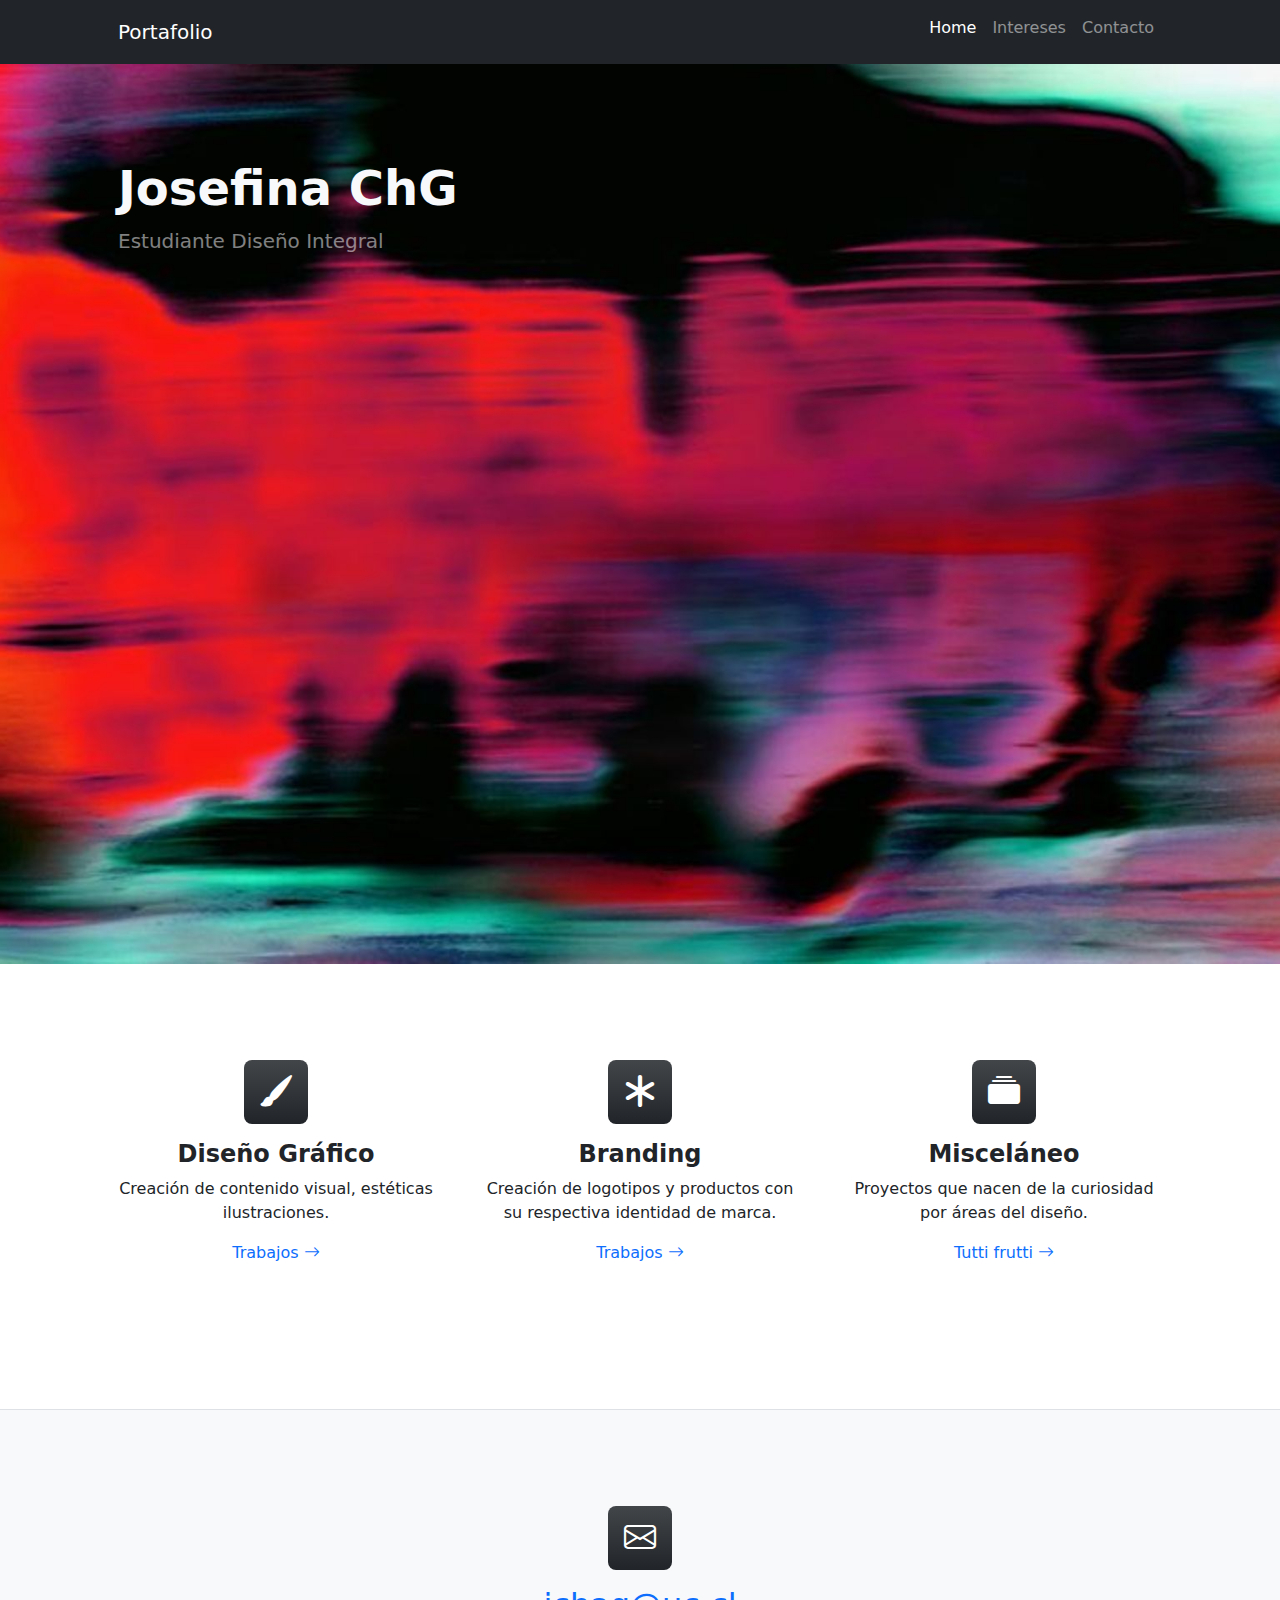
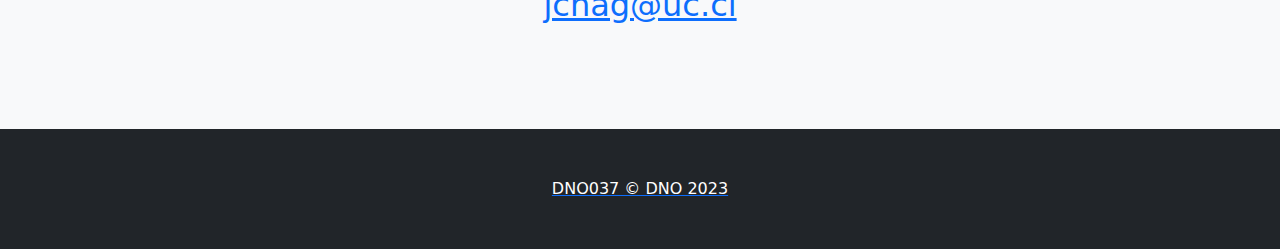
<file: index.html>
<!DOCTYPE html>
<html lang="en">
    <head>
        <meta charset="utf-8" />
        <meta name="viewport" content="width=device-width, initial-scale=1, shrink-to-fit=no" />
        <meta name="description" content="Esta página es una recopilación de trabajos de Josefina Chacón.">
        <meta name="author" content="" />
        <title>Portafolio
        </title>
        <!-- Favicon-->
        <link rel="icon" type="image/x-icon" href="assets/favicon.ico" />
        <link rel="stylesheet" href="https://maxcdn.bootstrapcdn.com/bootstrap/4.0.0/css/bootstrap.min.css">
        <!-- Bootstrap icons-->
        <link href="https://cdn.jsdelivr.net/npm/bootstrap-icons@1.4.1/font/bootstrap-icons.css" rel="stylesheet" />
        <link href="https://picsum.photos/">
        <!-- Core theme CSS (includes Bootstrap)-->
        <link href="css/style.css" rel="stylesheet" />
        <style>
        .bg-danger {
                height: 100vh;
                background-size: cover;
                background-position: center;
            }
        </style>
    </head>
    <body>
        <!-- N-->
        <nav class="navbar navbar-expand-lg navbar-dark bg-dark">
            <div class="container px-5">
                <a class="navbar-brand" href="#!">Portafolio</a>
                <button class="navbar-toggler" type="button" data-bs-toggle="collapse" data-bs-target="#navbarSupportedContent" aria-controls="navbarSupportedContent" aria-expanded="false" aria-label="Toggle navigation"><span class="navbar-toggler-icon"></span></button>
                <div class="collapse navbar-collapse" id="navbarSupportedContent">
                    <ul class="navbar-nav ms-auto mb-2 mb-lg-0">
                        <li class="nav-item"><a class="nav-link active" aria-current="page" href="#!">Home</a></li>
                        <li class="nav-item"><a class="nav-link" href="#features">Intereses</a></li>
                        <li class="nav-item"><a class="nav-link" href="#contacto">Contacto</a></li>
                    </ul>
                </div>
            </div>
        </nav>
        <!-- Header-->
        <header class="bg-danger py-5" style="background-image: url(back.jpg); background-size: cover">
            <div class="container px-5 center">
                <div class="row gx-5 justify-content-center">
                    <div class="col-lg-6">
                        <div class="text-lg-left my-5">
                            <h1 class="display-5 fw-bolder text-light mb-2">Josefina ChG </h1>
                            <p class="lead text-white-50 mb-5">Estudiante Diseño Integral</p>
                        </div>
                    </div>
                </div>
            </div>
        </header>
        <!-- Features section-->
        <section class="py-5 border-bottom" id="features">
            <div class="container px-5 my-5">
                <div class="row gx-5">
                    <div class="col-lg-4 mb-5 mb-lg-0">
                        <div class="feature bg-dark bg-gradient text-white rounded-3 mb-3" style="height: "><i class="bi bi-brush-fill"></i></div>
                        <h2 class="h4 fw-bolder">Diseño Gráfico</h2>
                        <p>Creación de contenido visual, estéticas ilustraciones.</p>
                        <a class="text-decoration-none" href="paginas/trabajos.html">
                            Trabajos
                            <i class="bi bi-arrow-right"></i>
                        </a>
                    </div>
                    <div class="col-lg-4 mb-5 mb-lg-0">
                        <div class="feature bg-dark bg-gradient text-white rounded-3 mb-3"><i class="bi bi-asterisk"></i> </div>
                        <h2 class="h4 fw-bolder">Branding</h2>
                        <p>Creación de logotipos y productos con su respectiva identidad de marca.</p>
                        <a class="text-decoration-none" href="paginas/branding.html">
                            Trabajos
                            <i class="bi bi-arrow-right"></i>
                        </a>
                    </div>
                    <div class="col-lg-4 mb-5 mb-lg-0" > 
                        <div class="feature bg-dark bg-gradient text-white rounded-3 mb-3"><i class="bi bi-collection-fill" ></i></div>
                        <h2 class="h4 fw-bolder">Misceláneo</h2>
                        <p>Proyectos que nacen de la curiosidad por áreas del diseño.</p>
                        <a class="text-decoration-none" href="paginas/mix.html">
                            Tutti frutti
                            <i class="bi bi-arrow-right"></i>
                        </a>
                    </div>
                </div>
            </div>
        </section>
        <!-- Pricing section-->
       

        <!-- Contact section-->
        <section class="bg-light py-5" id="contacto">
            <div class="container px-5 my-5 px-5">
                <div class="text-center mb-5">
                    <div class="feature bg-dark bg-gradient text-white rounded-3 mb-3"><i class="bi bi-envelope"></i></div>
                    <div class="text-lg-center"> 
                        <a href="mailto:jchag@uc.cl" 
                    </div>
                    <h2 class="text-lg-center">jchag@uc.cl </h2>
                    <p class="lead mb-0"> </p>
                </div>
                <div class="row gx-5 justify-content-center">
                    <div class="col-lg-6">
                        <!-- * * * * * * * * * * * * * * *-->
                        <!-- * * SB Forms Contact Form * *-->
                        <!-- * * * * * * * * * * * * * * *-->
                        <!-- This form is pre-integrated with SB Forms.-->
                        <!-- To make this form functional, sign up at-->
                        <!-- https://startbootstrap.com/solution/contact-forms-->
                        <!-- to get an API token!-->
                       
                    </div>
                </div>
            </div>
        </section>
        <!-- Footer-->
        <footer class="py-5 bg-dark">
            <div class="container px-5"><p class="m-0 text-center text-white">DNO037 &copy; DNO 2023</p></div>
        </footer>
        <!-- Bootstrap core JS-->
        <script src="https://cdn.jsdelivr.net/npm/bootstrap@5.2.3/dist/js/bootstrap.bundle.min.js"></script>
        <!-- Core theme JS-->
        <!-- * * * * * * * * * * * * * * * * * * * * * * * * * * * * * * * * * * * * * * * *-->
        <!-- * *                               SB Forms JS                               * *-->
        <!-- * * Activate your form at https://startbootstrap.com/solution/contact-forms * *-->
        <!-- * * * * * * * * * * * * * * * * * * * * * * * * * * * * * * * * * * * * * * * *-->
        <script src="https://cdn.startbootstrap.com/sb-forms-latest.js"></script>
    </body>
</html>
</file>
